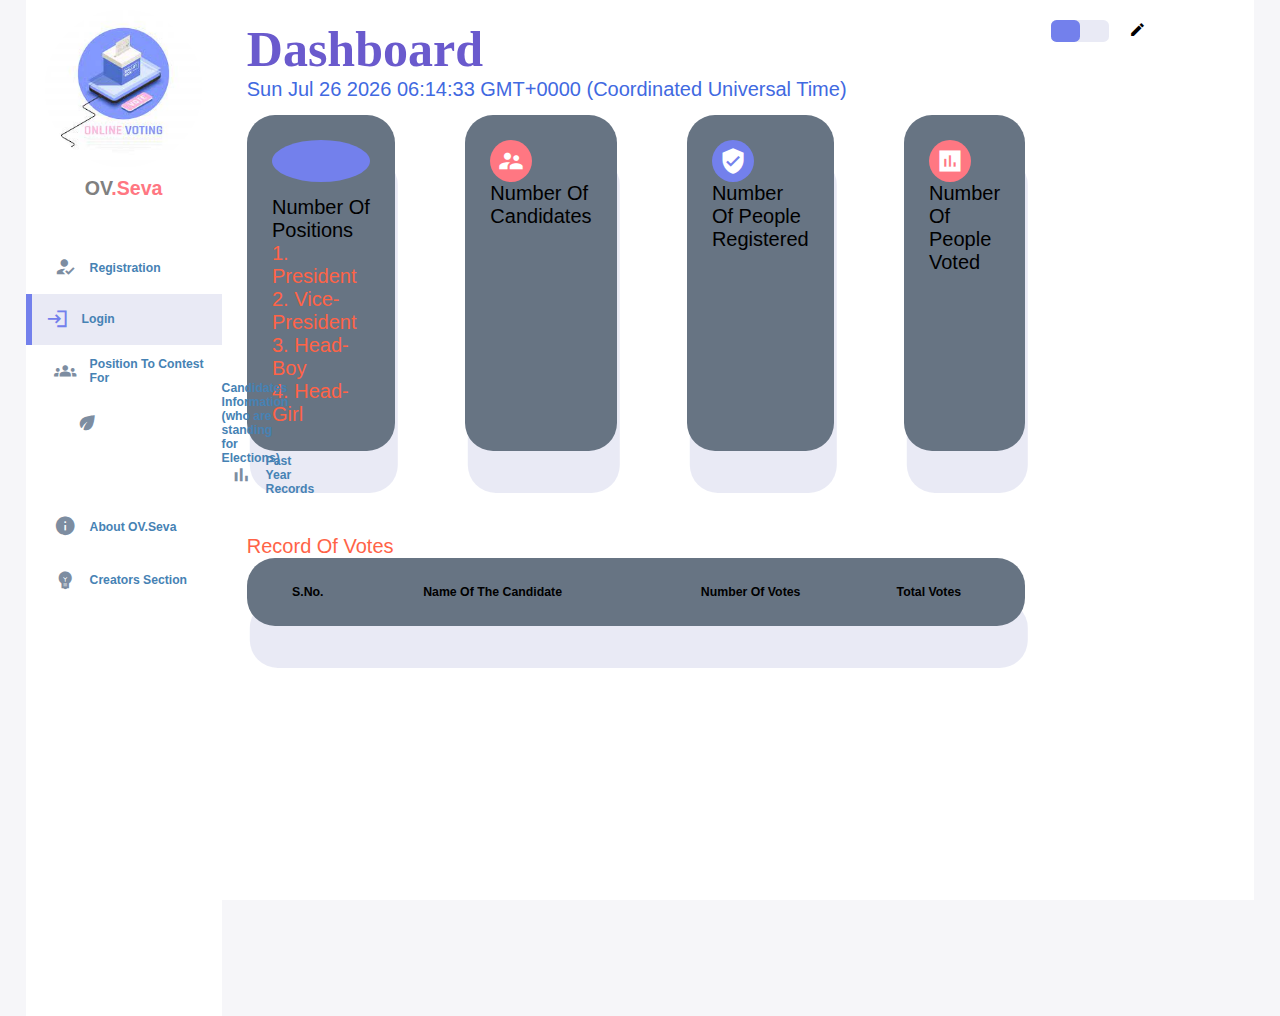
<file: Online-voting-system/index.html>
<!DOCTYPE html>
<html lang="en">
<head>
    <meta charset="UTF-8">
    <meta http-equiv="X-UA-Compatible" content="IE=edge">
    <meta name="viewport" content="width=device-width, initial-scale=1.0">
    <title>OV.Seva</title>
    <!--MATERIAL CDN -->
    <link rel="stylesheet" href="https://fonts.googleapis.com/icon?family=Material+Icons+Sharp">
    <link href="OV.Seva.css" rel="stylesheet">
</head>
<body>
    <div class="container">
        <aside>
            <div class="top">
              <div class="logo">
                <center>
                <img src="OVSeva-logos.jpeg" style="border-radius: 100px;">
                <h2>OV<span class="danger">.Seva</span></h2></center>
            </div>
            </div>

            <div class="sidebar">
                <a href="registration.html">
                    <span class="material-icons-sharp">how_to_reg</span>
                    <h3>Registration</h3>
                </a>
                <a href="login.html" class="active">
                    <span class="material-icons-sharp">login</span>
                    <h3>Login</h3>
                </a>
                <a href="positions.html">
                    <span class="material-icons-sharp">groups</span>
                    <h3>Position To Contest For</h3>
                </a>
                <a href="candidates_info.html">
                    <span class="material-icons-sharp">recommend</span>
                    <h3>Candidates Information (who are standing for Elections)</h3>
                </a>
                <a href="Past_Year.html">
                    <span class="material-icons-sharp">stacked_bar_chart</span>
                    <h3>Past Year Records</h3>
                </a>
                <a href="About_OV.Seva.html">
                    <span class="material-icons-sharp">info</span>
                    <h3>About OV.Seva</h3>
                </a>
                <a href="creators.html">
                    <span class="material-icons-sharp">emoji_objects</span>
                    <h3>Creators Section</h3>
                </a>
            </div>
        </aside>
        <!------END OF ASIDE ------->
        <main>
            <h1> Dashboard</h1>
            <div id="current_date" style="color:royalblue;"></p>
                <script>
                document.getElementById("current_date").innerHTML = Date();
                </script></div>
            <div class="insights">
                <div class="pos">
                    <span class="material-icons-sharp">pin</span>
                    <div class="middle"><br>
                        <h10 style="color: black;"> Number Of Positions </h10><br>
                        <h10> 1. President</h10><br>
                        <h10> 2. Vice-President</h10><br>
                        <h10> 3. Head-Boy</h10><br>
                        <h10> 4. Head-Girl</h10><br>
                    
                    </div>

                </div>
            <!----------END OF POSITIONS ---------->
                <div class="cand">
                    <span class="material-icons-sharp">supervisor_account</span>
                    <div class="middle">
                        <h10 style="color: black;"> Number Of Candidates</h10>
                        
                    
                    </div>

                </div>
            <!--------END OF CANDIDATES------->
                <div class="reg">
                    <span class="material-icons-sharp">verified_user</span>
                    <div class="middle">
                        <h10 style="color: black;"> Number Of People Registered</h10>
                        
                    
                    </div>

                </div>
            <!------ END OF REGISTRATION------->
                <div class="vote">
                    <span class="material-icons-sharp">poll</span>
                    <div class="middle">
                        <h10 style="color: black;"> Number Of People Voted</h10>
                        
                    
                    </div>

                </div>
            
        </div>
        <!----------END OF INSIGHTS--------->
        <br><br><br><br>
        <div class="rov">
            <h10> Record Of Votes </h10><table>
              <thead>
                  <tr>
                      <th>S.No.</th>
                      <th>Name Of The Candidate</th>
                      <th>Number Of Votes</th>
                      <th>Total Votes</th>
                  </tr>
              </thead>  
            </table>
        </div>
    </main>
    <!------END OF MAIN------->
    <div class="right">
    <div class="theme-toggler">
        <script src="dark_theme.js"></script>
        <span class="material-icons-sharp active">light_mode</span>
        <span class="material-icons-sharp">dark_mode</span>
    </div></div>
    
    </div>
</body>
</html>
</file>
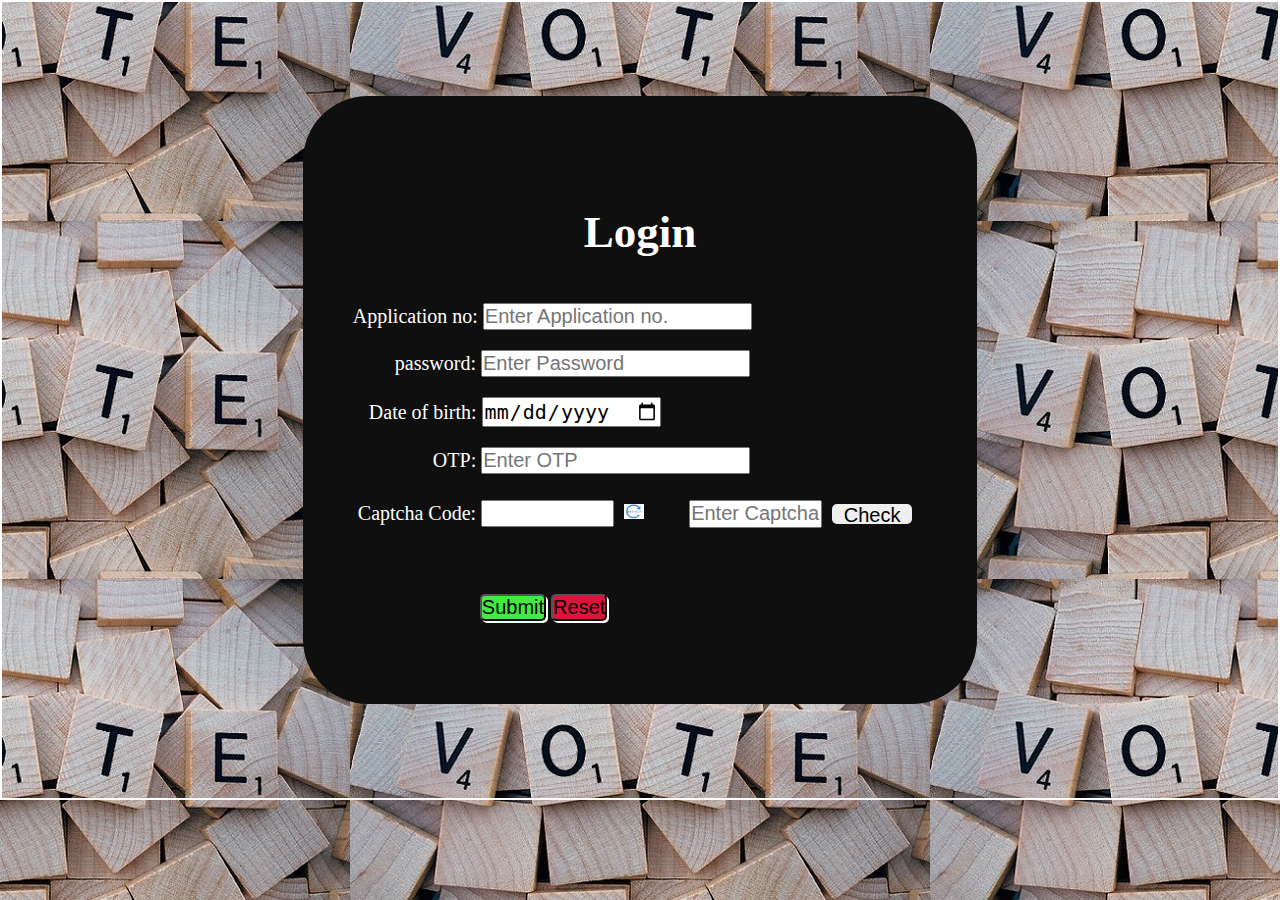
<file: Online-voting-system/login.html>
<!DOCTYPE html>
<html lang="en">
<head>
    <meta charset="UTF-8">
    <meta http-equiv="X-UA-Compatible" content="IE=edge">
    <meta name="viewport" content="width=device-width, initial-scale=1.0">
    <title>login page</title>

    <link rel="stylesheet" href="login.css">
</head>
<body>
    <div class="form">
        <form action="" class="form-box">
            <div class="login">
                <h1>Login</h1>
            </div>
        <div class="application-no">
            Application no: <input id="appno" type="number" name="application-no" placeholder="Enter Application no.">
        </div>
        <div class="password">
           password:  <input id="pass" type="password" name="password" placeholder="Enter Password">
        </div>
        <div class="dob">
            Date of birth: <input id="dobirth" type="date" name="dob">
        </div>
        <div class="otp">
            OTP: <input id="otp" type="number" name="otp" placeholder="Enter OTP">
        </div>
        <div class="captcha">
            Captcha Code: <input id="capt" type="text" name="captcha" readonly="readonly">
            <div id="refresh"><img src="refresh.png" alt="" width="30px" onclick="cap()"></div>
            <input type="text" id="textinput" placeholder="Enter Captcha">
            <button onclick="validcap()">Check</button>
        </div>
        <div id="buttons">
            <input type="submit" value="Submit" id="submit">
            <input type="reset" value="Reset" id="reset">
        </div>
        </form>
    </div>
</body> 
    <script src="login.js"></script>
</html>
</file>
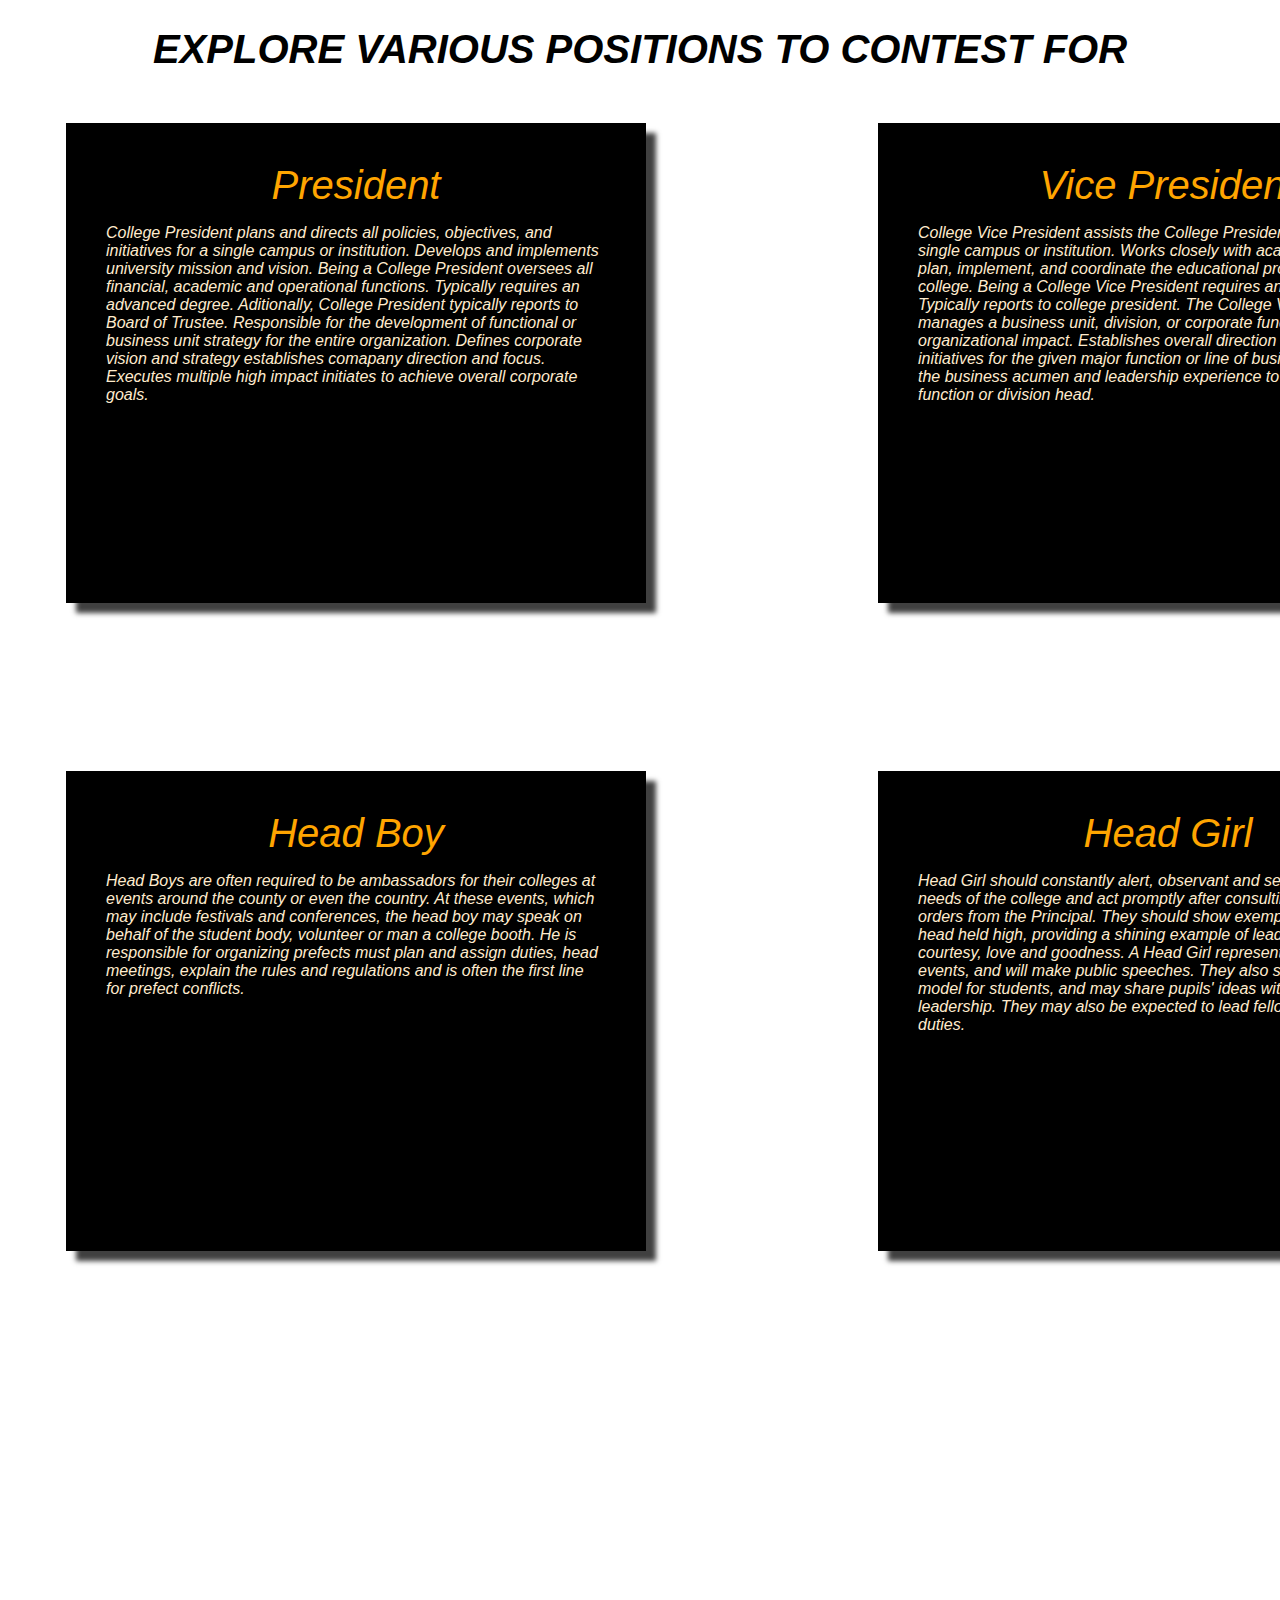
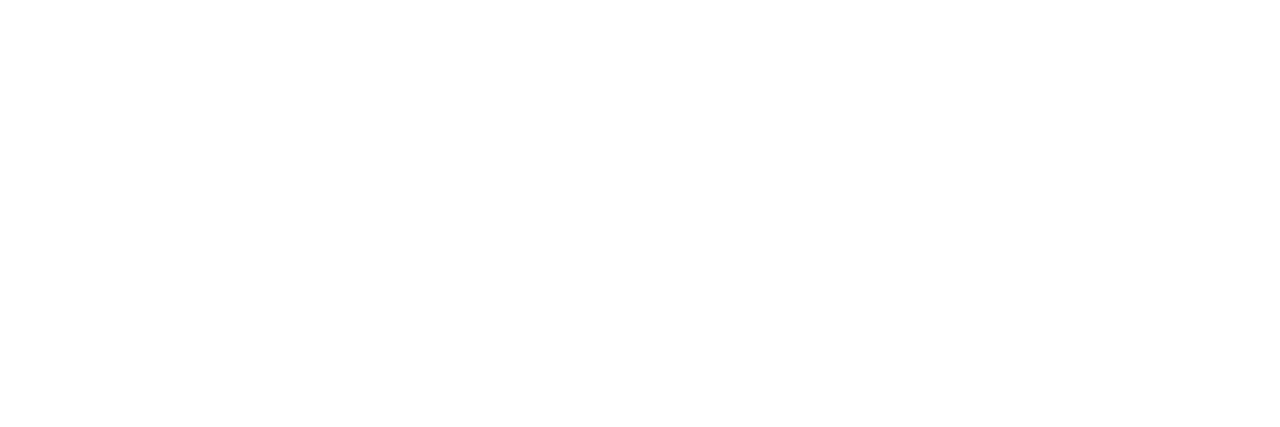
<file: Online-voting-system/positions.html>
<!DOCTYPE html>
<html>
    <head>
        <title> Various Positions </title>
        <link href="positions.css" rel="stylesheet">
        <style>
            body{
                background-image: url('https://media.edutopia.org/styles/responsive_2880px_16x9/s3/masters/2020-09/iStock-1206897155-crop.jpg');
                background-size: cover;
            }
        </style>
    </head>
    <body>
        <center>
            <h1 style="color: black;"> EXPLORE VARIOUS POSITIONS TO CONTEST FOR </h1>
        </center>
        <left>
            <div id="President">
                <center style="color: orange"> <h30 style="font-size: 40px;">President</h30></center>
                <p>
                    College President plans and directs all policies, objectives, and initiatives for a single campus or institution.
                    Develops and implements university mission and vision. Being a College President oversees all financial,
                    academic and operational functions. Typically requires an advanced degree. Aditionally, College President
                    typically reports to Board of Trustee. Responsible for the development of functional or business unit strategy
                    for the entire organization. Defines corporate vision and strategy establishes comapany direction and focus.
                    Executes multiple high impact initiates to achieve overall corporate goals.
                </p>
            </div>
        </left>
        <right>
            <div id="Vice-P">
                <center style="color: orange;"><h30 style="font-size: 40px;"> Vice President</h30> </center>
                <p>
                    College Vice President assists the College President in overseeing a single campus or institution. Works closely
                    with academic deans to plan, implement, and coordinate the educational programs of the college. Being a 
                    College Vice President requires an advanced degree. Typically reports to college president. The College Vice
                    President manages a business unit, division, or corporate function with major organizational impact.
                    Establishes overall direction and strategic initiatives for the given major function or line of business. Has
                    acquired the business acumen and leadership experience to become a top function or division head.
                </p>
            </div>
        </right>
        <left>
            <div id="Head-Boy">
                <center style="color: orange;"><h30 style="font-size: 40px;"> Head Boy</h30> </center>
                <p>
                    Head Boys are often required to be ambassadors for their colleges at events around the county or even the country.
                    At these events, which may include festivals and conferences, the head boy may speak on behalf of the student body,
                    volunteer or man a college booth. He is responsible for organizing prefects must plan and assign duties, head meetings,
                    explain the rules and regulations and is often the first line for prefect conflicts.
                </p>
            </div>
        </left>
        <right>
            <div id="Head-Girl">
                <center style="color: orange;"><h30 style="font-size: 40px;"> Head Girl </h30></center>
                <p>
                   Head Girl should constantly alert, observant and sensitive to the needs of the college and act promptly after consulting
                   and getting orders from the Principal. They should show exemplary behaviour with head held high, providing a shining example of 
                   leadership, trust, courtesy, love and goodness. A Head Girl represents the college at events, and will make public speeches.
                   They also serve as a role model for students, and may share pupils' ideas with the college's leadership. They may also be expected to lead 
                   fellow prefects in their duties. 
                </p>
            </div>
        </right>
    </body>
</html>
</file>
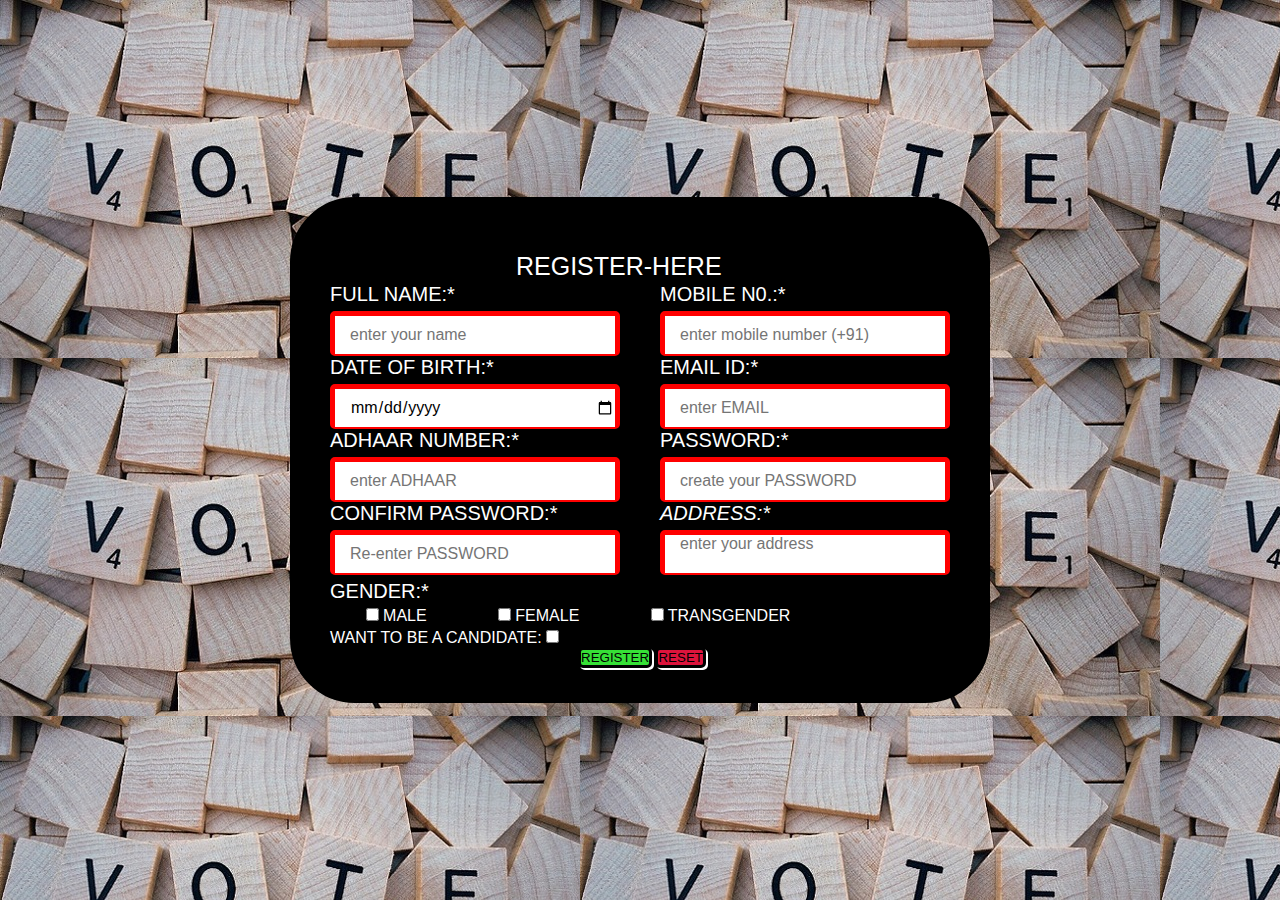
<file: Online-voting-system/registration.html>
<!DOCTYPE html>
<html lang="en">
<head>
    <meta charset="UTF-8">
    <meta http-equiv="X-UA-Compatible" content="IE=edge">
    <meta name="viewport" content="width=device-width, initial-scale=1.0"> 
    <link rel="stylesheet" href="r.css"> 
    <title>Document</title>
</head>
<body>
    <div class="container">
        <div class="title">REGISTER-HERE</div> 
        <form action="#" class="registration-form">
            <div class="user-details">
                <div class="input-box">
                    <span class="details">FULL NAME:*</span>
                    <input name="fullname" id="fullname" type="text" placeholder="enter your name " required>
                </div> 
                    <div class="input-box">
                        <span class="details">MOBILE N0.:*</span>
                        <input type="tel" id="mobileno" placeholder="enter mobile number (+91)" required>
                    </div> 
                        <div class="input-box">
                            <span class="details">DATE OF BIRTH:*</span>
                            <input type="date" id="dob" placeholder="date of birth" required>
                        </div>
                        <div class="input-box">
                            <span class="details">EMAIL ID:*</span>
                            <input type="email" id="email" placeholder="enter EMAIL" required>
                        </div> 
                        <div class="input-box">
                            <span class="details">ADHAAR NUMBER:*</span>
                            <input type="number" id="adhaar" placeholder="enter ADHAAR" required>
                        </div>  
                        <div class="input-box">
                            <span class="details">PASSWORD:*</span>
                            <input type="password" id="password" placeholder="create your PASSWORD" required>
                        </div> 
                        <div class="input-box">
                            <span class="details">CONFIRM PASSWORD:*</span>
                            <input type="text" id="cpassword" placeholder="Re-enter PASSWORD" required>
                        </div>  
                        <div class="input-box">
                            <span class="details"><address>ADDRESS:*</address></span>
                            <textarea style="resize: none;" name="address" id="address" cols="35" rows="4" placeholder="enter your address" required></textarea>
                        </div>  
            </div> 
            <div class="gender-details">
            <span class="gender-title">GENDER:*</span>
            <div class="category">
                    <span class="dot one"> 
                        <input type="checkbox" class="b">
                        <span class="gender">MALE</span>
                    </span>
                    <span class="dot one"> 
                        <input type="checkbox" class="b">
                        <span class="gender">FEMALE</span>
                    </span>
                    <span class="dot one"> 
                        <input type="checkbox" class="b">
                        <span class="gender">TRANSGENDER</span>
                    </span>
            </div>
            </div> 
            <div class="candidate">
              <span class="wantstocanditate">WANT TO BE A CANDIDATE:</span> 
              <input id="checkboxid" name="checkbox" type="checkbox" >
            </div> 
            <div class="canditateregistartion hide"> 
                <div class="input-box">
                    <span class="eduction-details">EDUCATION:</span> 
                    <div class="education-category">
                        <span class="uneducate"> 
                            <input type="checkbox" name="uneducated">
                            <span class="education">UNEDUCTAED</span>
                        </span>
                        <span class="prematric"> 
                            <input type="checkbox" name="prematric">
                            <span class="education">PREMATRIC</span>
                        </span>
                        <span class="matric"> 
                            <input type="checkbox" name="matric">
                            <span class="education">MATRIC</span>
                        </span>
                        <span class="INTERMEDIATE"> 
                            <input type="checkbox" name="intermediate">
                            <span class="education">INTERMEDIATE</span>
                        </span>
                        <span class="graduate"> 
                            <input type="checkbox" name="graduate">
                            <span class="education">GRADUATE</span>
                        </span>
                    </div>
                </div> 
                <div class="input-box">
                    <span class="details">INCOME:</span>
                    <input type="number" name="income" placeholder="enter your income" >
                </div>  
                <div class="represent">   
                    <span class="represent-title">POSTION:</span>  
                    <div class="represent-category">
                        <input type="checkbox" name="vicepresident" id="vicepresident"> 
                          <span class="vicepresident">VICEPRESIDENT</span> 
                          <input type="checkbox" name="president" id="president"> 
                          <span class="president">PRESIDENT</span> 
                          <input type="checkbox" name="head-boy" id="head-boy"> 
                          <span class="headboy">HEAD-BOY</span> 
                          <input type="checkbox" name="head-girl" id="head-girl"> 
                          <span class="headgirl">HEAD-GIRL</span> 
                    </div> 
                </div>
                <div class="input-b">
                    <span class="details"><address>DESCRIPTION:</address></span>
                    <textarea style="resize:none;" name="description" id="description" cols="75" rows="4" placeholder="enter your full description eg: yourself,your strength enter in points " ></textarea>
                </div> 
            </div> 
            <div class="button">
            <input class="regis" type="submit" value="REGISTER"> 
            <input class="res" type="reset" value="RESET">
            </div>
        </form>
    </div>  
    <!--------------------------------------------------------------------------------------------------------
    ---------------------------this part is of popup box for application number-------------------------------> 
    <div class="popup-wrapper hide"> 
        <div class="popup">
            <div class="popup-content">
                <h2 class="application-title" style="color: black;">APPLICATION NUMBER</h2> 
                <p class="application-number" style="color: black;">2000230348758393</p> 
                <p class="submit-info" style="color: black;">1.you are successfully registered now go to login <br> 2.you will receive further updates through email or sms on mobile</p>
                 <p class="link"><a href="login.html">Login</a></p>
            </div> 
            <div class="close">
             <p class="close"><a href="index.html">CLOSE</a></p>  <!-----add front page html at href-->
            </div>
        </div>
    </div>
</body> 
<script src="registration.js"></script>
</html>
</file>
<file: Online-voting-system/OV.Seva.css>
@import url('https://fonts.googleapis.com/css2?family=Cinzel&family=Lobster+Two:ital@1&family=Lora:ital@1&family=Martel:wght@600&family=Playfair+Display:ital@1&family=Quintessential&family=Redressed&family=Satisfy&display=swap');


:root{
    --color-primary: #7380ec;
    --color-danger: #ff7782;
    --color-success:#41f1b6;
    --color-warning:#ffbb55;
    --color-white:white;
    --color-info-dark:#7d8da1;
    --color-info-light: #dce1eb;
    --color-dark:#363949;
    --color-light:rgba(132,139,200,0.18);
    --color-primary-variant:blue;
    --color-dark-variant:#677483;
    --color-background: #f6f6f9;
    

    --card-border-radius: 2rem;
    --border-radius-1: 0.4rem;
    --border-radius-2: 0.8rem;
    --border-radius-3: 1.2rem;

    --card-padding: 1.8rem;
    --padding-1: 1.2rem;

    --box-shadow: 0.2rem 3rem var(--color-light);

}

*{
    margin: 0;
    padding: 0;
    outline: 0;
    appearance: 0;
    border: 0;
    text-decoration: 0;
    list-style: none;
    box-sizing: border-box;
}

html{
    font-size: 14px;
}

body{
    width: 100vw;
    height: 100vh;
    font-family: poppins, sans-serif;
    font-size: 0.88rem;
    background: var(--color-background);
    user-select: none;
    overflow: hidden;
}


.container{
   display: grid;
   width: 96%;
   margin: 0 auto;
   background: var(--color-white);
   gap: 1.8rem;
   grid-template-columns: 14rem auto 23rem;
}
a{
    color: var(--color-dark);
}

h9{
    font-size: 30px;
    font-family: 'Trebuchet MS', 'Lucida Sans Unicode', 'Lucida Grande', 'Lucida Sans', Arial, sans-serif;
    font-style: italic bold;
}

img{
    display: block;
    width: 80%;
    margin: 10px;
}

#current_date{
    font-size: 20px;
    font-family: Arial, Helvetica, sans-serif;
    font-style: italic bold;
    
}

h1{
    color:slateblue;
    font-style: italic bold;
    font-family:Georgia, 'Times New Roman', Times, serif;
    font-size: 50px;
}

h2{
    font-size: 1.4rem;
}

h3{
    font-size: 0.87rem;color:steelblue;
}

h4{
    font-size: 0.8rem;
}

h5{
    font-size: 0.77rem;
}

small{
    font-size: 0.75rem;
}

.profile-photo{
    width: 2.8rem;
    height: 2.8rem;
    border-radius: 50%;
    overflow: hidden;
}

.text-muted{
    color: var(--color-info-dark);
}

p{
    color: var(--color-dark-variant);
}

b{
    color: var(--color-dark);
}

.danger{
    color: var(--color-danger);
}

.primary{
    color: var(--color-danger);
}

.success{
    color: var(--color-danger);
}

.warning{
    color: var(--color-danger);
}

aside{
    height: 100vh;
    color: gray;
}
aside.top{
    background: white;
    display: flex;
    align-items: center;
    justify-content: space-between;
    margin-top: 1.4rem;

}

aside.logo{
    display: flex;
    gap: 0.8rem;
    
}

aside.logo img{
    width: 2rem;
    height: 2rem;
}

aside.close{
    display: none;
}

aside .sidebar{
    background:var(--color-white);
    display: flex;
    flex-direction: column;
    height: 86vh;
    position: relative;
    top: 3rem;
}

aside .sidebar a{
    display: flex;
    color: var(--color-info-dark);
    margin-left: 2rem;
    gap: 1rem;
    align-items: center;
    position: relative;
    height: 3.7rem;
    transition: all 300ms ease;

}

aside .sidebar a span{
    font-size: 1.6rem;
    transition: all 300ms ease;
}

aside .sidebar a:last-child{
    position: relative;
    bottom: -0.1rem;
    width: 100%;
}

aside .sidebar a.active{
    background: var(--color-light);
    color: var(--color-primary);
    margin-left: 0;
}

aside .sidebar a.active:before{
    content: '';
    width: 6px;
    height: 100%;
    background: var(--color-primary);
}

aside .sidebar a.active span{
    color: var(--color-primary);
    margin-left: calc(1rem-3px);
}

aside .sidebar a:hover{
    color: var(--color-primary);
}

aside .sidebar a:hover span{
    margin-left: 1rem;
}

/* ========= MAIN ========*/
main{
    margin-top: 1.4rem;
    
}

main .insights{
    display: grid;
    grid-template-columns: repeat(4, 1fr);
    gap: 5rem;
}

main .insights > div {
    background:var(--color-dark-variant);
    padding: var(--card-padding);
    border-radius: var(--card-border-radius);
    margin-top: 1rem;
    box-shadow: var(--box-shadow);
    transition: all 300ms ease;
}

main .insights >div:hover{
    box-shadow: none;
}

main .insights > div span{
    background: var(--color-primary);
    padding: 0.5rem;
    border-radius: 50%;
    color: var(--color-white);
    font-size: 2rem;
}


main .insights >div.cand span{
    background: var(--color-danger);
}

main .insights >div.vote span{
    background: var(--color-danger);
}

h10{
    font-family: 'Lucida Sans', 'Lucida Sans Regular', 'Lucida Grande', 'Lucida Sans Unicode', Geneva, Verdana, sans-serif;
    font-size: 20px;
    font-style: italic bold;
    color:tomato
}

main .insights >div.middle{
    display: flex;
    align-items: center;
    justify-content: space-between;
}

main .rov{
    margin-top: 2rem;
}

main .rov h10{
    margin-bottom: 0.8rem;
}

main .rov table{
    background: var(--color-dark-variant);
    width: 100%;
    border-radius: var(--card-border-radius);
    padding: var(--card-padding);
    text-align: center;
    box-shadow: var(--box-shadow);
    transition: all 300ms ease;
}

main .rov table:hover{
    box-shadow: none;
}

main .rov table tbody td{
    height: 2.8rem;
    border-bottom: 1px solid var(--color-light);
    color: var(--color-dark-variant);
}

main .rov a{
    text-align: center;
    display: block;
    margin: 1rem auto;
    color: var(--color-primary);
}



.dark-theme-variables{
    --color-background: #181a1e;
    --color-white: #202528;
    --color-dark: #edeffd;
    --color-dark-variant: #a3bdcc;
    --color-light: rgba(0,0,0,0.4)
    --box-shadow: 0 2rem 3rem var(--color-light);
}

.right{
    margin-top: 1.4rem;
}

.right .theme-toggler{
    background: var(--color-light);
    display: flex;
    justify-content: space-between;
    align-items: center;
    height: 1.6rem;
    width: 4.2rem;
    cursor: pointer;
    border-radius: var(--border-radius-1);
}

.right .theme-toggler span{
    font-size: 1.2rem;
    width: 50%;
    height:100%;
    display: flex;
    align-items: center;
    justify-content: center;}

.right .theme-toggler span.active{
    background: var(--color-primary);
    color: white;
    border-radius: var(--border-radius-1);
}
</file>
<file: Online-voting-system/login.css>
*{
    box-sizing: border-box;
    margin:0;
    padding: 0;
    font-size: 20px;
}
body{
     background-image: url("Online-voting.jpg");  
    background-position: center;
    color: white;
}

.form{
    height: 800px;
    width: auto;
    border: 2px solid white;
    padding: 18px 13px;
    display: flex;
    justify-content: center;
}
.form-box {
    /* border: 2px solid black;  */
 background-color: rgb(15, 15, 15);  
 border-radius: 65px;
 /* background-image: url("vote.png"); */
    margin: 76px 76px;
    padding: 70px 40px;
}
.form h1{
    /* border:2px solid white; */
    margin: 20px 0px;
    padding: 20px 0px;
    text-align: center;
    font-size: 45px;
}
.application-no{
    margin: 10px 5px;
    padding: 5px 5px;
    border-radius: 10px;
}
.password{
    margin: 10px 47px;
    padding: 5px 5px;
}
.dob{
    margin: 10px 21px;
    padding: 5px 5px;
}
.otp{
    margin: 10px 85px;
    padding: 5px 5px;
}
.captcha{
    margin: 10px 10px;
    padding: 5px 5px;
}
#buttons{
    margin: 50px 132px;
    padding: 5px 5px;
}
.captcha{
    display: flex;
    justify-content: center;
    align-items: center;

}
#refresh{
    float: left;
    margin: 0px 5px;
    padding: 0px 30px;
    width: 20px;
}
#textinput{
    width: 133px;
    height: 28px;
    display: flex;
}
#capt{
    width: 133px;
    height: auto;
    float: left;
    margin: 0px 5px;
    padding: 0px 10px;
}
.captcha button{
    margin: 0px 10px;
    padding: 0px 10px;
    height: 20px;
    width: 80px;
    cursor: pointer;
    border: none;
    border-radius: 5px;
}
#refresh img{
    height: auto;
    padding: 5px 5px;
    margin: 5px -35px;
    cursor: pointer;
} 
#submit{
    border-radius: 5px;
    background-color:rgb(65, 235, 65); 
    box-shadow: 2px 2px white;
} 
#reset{
    border-radius: 5px;
    background-color:crimson; 
    box-shadow: 2px 2px white;
}
</file>
<file: Online-voting-system/positions.css>
h1{
    font-family: 'Gill Sans', 'Gill Sans MT', Calibri, 'Trebuchet MS', sans-serif;
    font-size: 40px;
    font-style: italic;
    
}

#President{
    width: 500px;
    height: 400px;
    background-color: black ;
    top: 50%;
    left: 50%;
    transform: translateX(10%) translateY(5%);
    padding: 40px;
    box-shadow: 10px 10px 5px 0 rgba(0,0,0,0.75);
    color:blanchedalmond;
    font-family: sans-serif;
    font-style: italic;
}

#Vice-P{
    width: 500px;
    height: 400px;
    background-color: black ;
    top: 50%;
    left: 50%;
    transform: translateX(150%) translateY(-95%);
    padding: 40px;
    box-shadow: 10px 10px 5px 0 rgba(0,0,0,0.75);
    color:blanchedalmond;
    font-family: sans-serif;
    font-style: italic;
}

#Head-Boy{
    width: 500px;
    height: 400px;
    background-color: black ;
    top: 50%;
    left: 50%;
    transform: translateX(10%) translateY(-60%);
    padding: 40px;
    box-shadow: 10px 10px 5px 0 rgba(0,0,0,0.75);
    color:blanchedalmond;
    font-family: sans-serif;
    font-style: italic;
}

#Head-Girl{
    width: 500px;
    height: 400px;
    background-color: black ;
    top: 50%;
    left: 50%;
    transform: translateX(150%) translateY(-160%);
    padding: 40px;
    box-shadow: 10px 10px 5px 0 rgba(0,0,0,0.75);
    color:blanchedalmond;
    font-family: sans-serif;
    font-style: italic;
    
}
</file>
<file: Online-voting-system/r.css>
*{
    margin:0;
    padding:0;
    box-sizing: border-box;
    font-family: 'Lucida Sans', 'Lucida Sans Regular', 'Lucida Grande', 'Lucida Sans Unicode', Geneva, Verdana, sans-serif;
}
body{
    display: flex; 
    height:100vh;
    justify-content: center;
    align-items: center;  
    padding:10px;
    /* background: linear-gradient(135deg,rgb(52, 246, 253),rgb(77, 74, 252)); */ 
    background-image: url("Online-voting.jpg"); 
    color: white;
} 
.container{
    max-width: 700px;
    width: 100%;  
    /* background: linear-gradient(135deg,#71b7e6,#9b59b6); */ 
    background-color: black;
    padding: 25px 30px; 
    border: 10px solid black;
    border-radius: 65px;
} 
.container .title{ 
    margin-top: 20px;
    font-size: 25px;
    font-weight: 500; 
    position: relative; 
    padding-left:30%;
} 
.container .title::before{
    content: '';
    position: absolute;  
    left:30%;
    bottom:0;
    height: 3px;
    width: 200px;
    background: black; 
     /* background: linear-gradient(135deg,#71b7e6,#9b59b6);  */
} 
.container form .user-details{
    display: flex; 
    flex-wrap: wrap; 
    justify-content: space-between; 
    margin: 2px 0px 1px 0px;
}  
form .user-details .input-box{ 
width: calc(100% / 2 - 20px);
} 
.user-details .input-box .details{
    font-weight: 500; 
    margin-bottom: 5px; 
    display: block;
}
.user-details .input-box input{
    height:45px;
     width: 100%; 
     outline: none; 
     border-radius: 5px; 
     padding-left: 15px; 
     border: 5px solid red; 
     font-size: 16px; 
     border-bottom-width: 2px; 
     transition: all 0.3s ease;
}  
.user-details .input-box input:focus,.user-details .input-box input:valid{
    border-color: rgb(40, 212, 40);
} 
form .gender-details .gender-title{
font-size: 20px;
font-weight: 500;
} 
form .gender-details .category{
    width: 80%;  
    display: flex;
    /* background: yellow; */ 
    justify-content: space-around;
    margin: 4px 0;
}  
.user-details .input-box textarea:focus,.user-details .input-box textarea:valid{
    border-color: rgb(40, 212, 40);
} 
textarea{
    border: 3px solid black; 
    /* outline: none;  */
    height:45px;
    width: 100%; 
    outline: none; 
    border-radius: 5px; 
    padding-left: 15px; 
    border: 5px solid red; 
    font-size: 16px; 
    border-bottom-width: 2px; 
    transition: all 0.3s ease;
}  
.canditateregistartion .input-b textarea{
    border-color: rgb(17, 1, 1);
} 
.details,.eduction-details{
    font-size: 20px;
    font-weight: 500;
}   
 input{
    outline: none;
    border-radius: 5px;
    border:3px solid black;
} 
.button{
    font-size: 12px; 
    padding-left: 40%; 
} 
.regis{
    color:black;
    background-color: rgb(54, 224, 54); 
    box-shadow: 2px 2px white;
} 
.res{
    color:black;
    background-color: crimson;   
    box-shadow: 2px 2px white;
} 
.hide{
    display: none;
}  
.represent .represent-title{
    font-size: 20px; 
    font-weight: 500;
}
/* now this part is of popup menu ....................................-------------------------------------------------------------
---------------------------------------------------------
----------------------------------------------------------------------------
----------------------------------------------------------------*/
/* button{
    display: block;
    margin: 20px auto;
    background: rgb(68, 235, 247);
    color: white;
    border: 5px solid rgb(68, 235, 247);
    padding: 6px 10px; 
    border-radius: 20px; 
     position:absolute; 
}  */
.popup-wrapper{
background: rgba(0,0,0,0.5); 
position: fixed;
top: 0;
left: 0;
width: 100%;
height: 100%; 
} 
.popup{
    font-family: Arial, Helvetica, sans-serif;
    text-align: center;
    width: 30vw;
    max-width: 300px;
    margin-left: 35%; 
    margin-top: 10%; 
    background: white; 
    border: 3px solid black; 
    border-radius:20px;
} 
.popup a{
    color:rgb(50, 207, 235);
    text-decoration: none;
}
</file>
